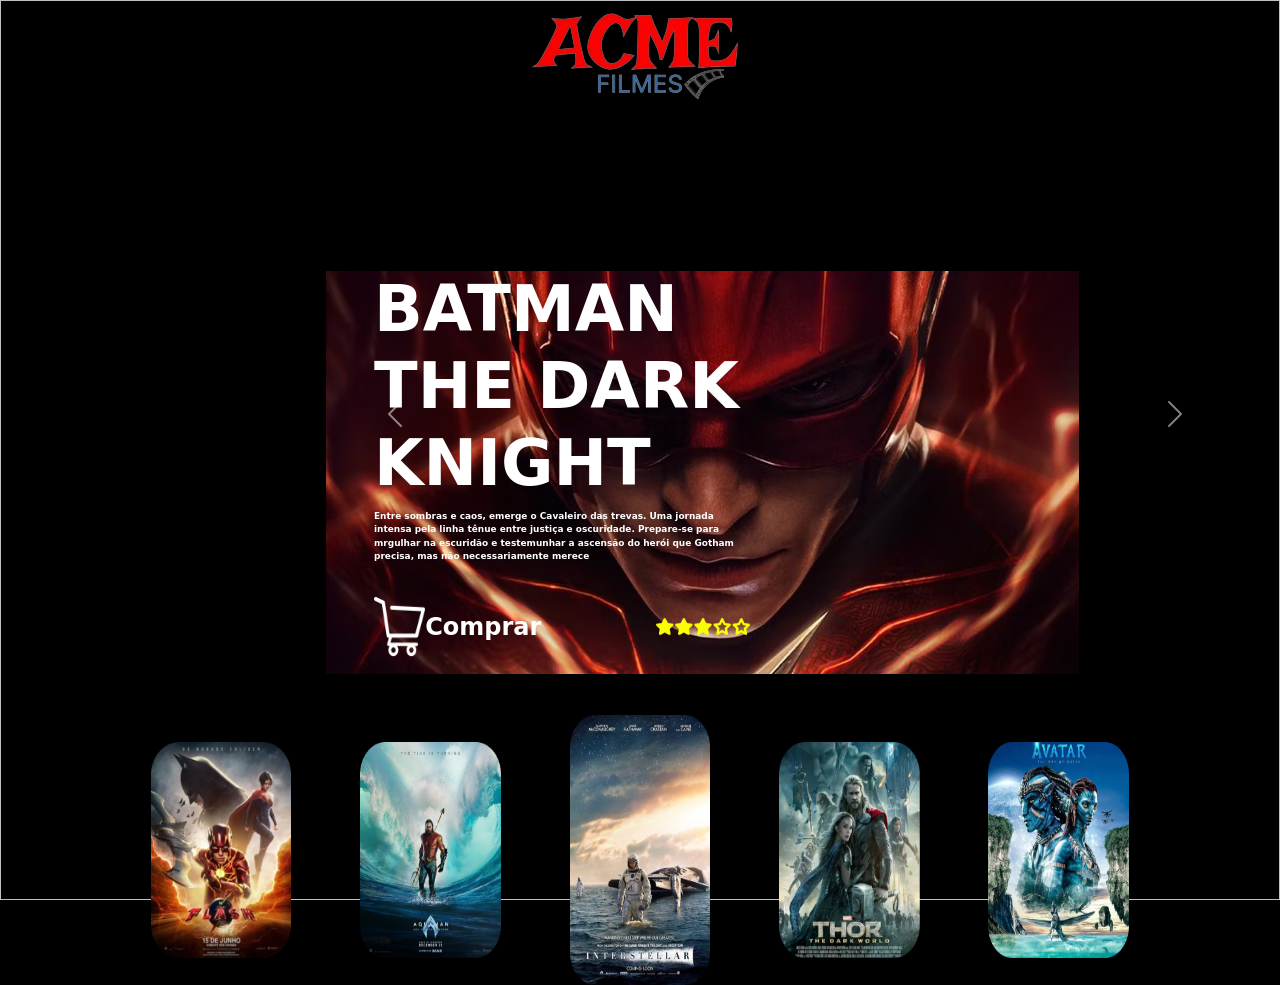
<file: index.html>
<!DOCTYPE html>
<html lang="pt-br">
<head>
    <meta charset="UTF-8">
    <meta name="viewport" content="width=device-width, initial-scale=1.0">
    <title>Document</title>
    <link href="https://cdn.jsdelivr.net/npm/bootstrap@5.3.3/dist/css/bootstrap.min.css" rel="stylesheet"
        integrity="sha384-QWTKZyjpPEjISv5WaRU9OFeRpok6YctnYmDr5pNlyT2bRjXh0JMhjY6hW+ALEwIH" crossorigin="anonymous">
    <script src="https://cdn.jsdelivr.net/npm/bootstrap@5.3.3/dist/js/bootstrap.bundle.min.js"
        integrity="sha384-YvpcrYf0tY3lHB60NNkmXc5s9fDVZLESaAA55NDzOxhy9GkcIdslK1eN7N6jIeHz"
        crossorigin="anonymous"></script>
    <link rel="stylesheet" href="style.css">
</head>
<body>
    <footer></footer>
    <img class="absoluto" alt="">
    <header>
        <div class="logo">
            <img src="./img/ACMEEEEE-removebg-preview 1.png" alt="">
        </div>
    </header>    <div class="container-fluid max-h-container pl-6">
        <div class="row w-100 h-100">
            <div class="col-3 d-flex flex-column g-5 align-items-center">
            </div>
            <div class="col-9 d-flex align-items-center justify-content-center pt-4">
                <div id="carouselExample" class="carousel slide">
                    <div class="carousel-inner">
                        <div class="carousel-item active">
                            <div class="imagem h-100 custom-w py-0">
                                <div class="col-6 d-flex flex-column custom-mt ms-5">
                                    <h1 class="text-white display-3 fw-bold">BATMAN THE DARK KNIGHT</h1>
                                    <p class="text-white custom-font fw-bold">Entre sombras e caos, emerge o Cavaleiro
                                        das trevas.
                                        Uma jornada intensa pela linha tênue entre justiça e oscuridade. Prepare-se para
                                        mrgulhar na
                                        escuridão e testemunhar a ascensão do herói que Gotham precisa, mas não
                                        necessariamente
                                        merece</p>
                                    <div class="d-flex align-items-center">
                                        <img class="play-h play-w" src="../img/carrinhoB.png" alt="">
                                        <span class="text-white fs-4 fw-bold">Comprar</span>
                                        <img class="ms-auto h-25 w-25" src="../img/avaliacao.png" alt="">
                                    </div>
                                </div>
                            </div>
                        </div>
                        <div class="carousel-item active">
                            <div class="imagem h-100 custom-w py-0">
                                <div class="col-6 d-flex flex-column custom-mt ms-5">
                                    <h1 class="text-white display-3 fw-bold">BATMAN THE DARK KNIGHT</h1>
                                    <p class="text-white custom-font fw-bold">Entre sombras e caos, emerge o Cavaleiro
                                        das trevas.
                                        Uma jornada intensa pela linha tênue entre justiça e oscuridade. Prepare-se para
                                        mrgulhar na
                                        escuridão e testemunhar a ascensão do herói que Gotham precisa, mas não
                                        necessariamente
                                        merece</p>
                                    <div class="d-flex align-items-center">
                                        <img class="play-h play-w" src="../img/carrinhoB.png" alt="">
                                        <span class="text-white fs-4 fw-bold">Comprar</span>
                                        <img class="ms-auto h-25 w-25" src="../img/avaliacao.png" alt="">
                                    </div>
                                </div>
                            </div>
                        </div>
                        <div class="carousel-item active">
                            <div class="imagem h-100 custom-w py-0">
                                <div class="col-6 d-flex flex-column custom-mt ms-5">
                                    <h1 class="text-white display-3 fw-bold">BATMAN THE DARK KNIGHT</h1>
                                    <p class="text-white custom-font fw-bold">Entre sombras e caos, emerge o Cavaleiro
                                        das trevas.
                                        Uma jornada intensa pela linha tênue entre justiça e oscuridade. Prepare-se para
                                        mrgulhar na
                                        escuridão e testemunhar a ascensão do herói que Gotham precisa, mas não
                                        necessariamente
                                        merece</p>
                                    <div class="d-flex align-items-center">
                                        <img class="play-h play-w" src="../img/carrinhoB.png" alt="">
                                        <span class="text-white fs-4 fw-bold">Comprar</span>
                                        <img class="ms-auto h-25 w-25" src="../img/avaliacao.png" alt="">
                                    </div>
                                </div>
                            </div>
                        </div>
                        <div class="carousel-item active">
                            <div class="imagem h-100 custom-w py-0">
                                <div class="col-6 d-flex flex-column custom-mt ms-5">
                                    <h1 class="text-white display-3 fw-bold">BATMAN THE DARK KNIGHT</h1>
                                    <p class="text-white custom-font fw-bold">Entre sombras e caos, emerge o Cavaleiro
                                        das trevas.
                                        Uma jornada intensa pela linha tênue entre justiça e oscuridade. Prepare-se para
                                        mrgulhar na
                                        escuridão e testemunhar a ascensão do herói que Gotham precisa, mas não
                                        necessariamente
                                        merece</p>
                                    <div class="d-flex align-items-center">
                                        <img class="play-h play-w" src="../img/carrinhoB.png" alt="">
                                        <span class="text-white fs-4 fw-bold">Comprar</span>
                                        <img class="ms-auto h-25 w-25" src="../img/avaliacao.png" alt="">
                                    </div>
                                </div>
                            </div>
                        </div>
                        <div class="carousel-item active">
                            <div class="imagem h-100 custom-w py-0">
                                <div class="col-6 d-flex flex-column custom-mt ms-5">
                                    <h1 class="text-white display-3 fw-bold">BATMAN THE DARK KNIGHT</h1>
                                    <p class="text-white custom-font fw-bold">Entre sombras e caos, emerge o Cavaleiro
                                        das trevas.
                                        Uma jornada intensa pela linha tênue entre justiça e oscuridade. Prepare-se para
                                        mrgulhar na
                                        escuridão e testemunhar a ascensão do herói que Gotham precisa, mas não
                                        necessariamente
                                        merece</p>
                                    <div class="d-flex align-items-center">
                                        <img class="play-h play-w" src="../img/carrinhoB.png" alt="">
                                        <span class="text-white fs-4 fw-bold">Comprar</span>
                                        <img class="ms-auto h-25 w-25" src="../img/avaliacao.png" alt="">
                                    </div>
                                </div>
                            </div>
                        </div>
                        <button class="carousel-control-prev" type="button" data-bs-target="#carouselExample"
                            data-bs-slide="prev">
                            <span class="carousel-control-prev-icon" aria-hidden="true"></span>
                            <span class="visually-hidden">Previous</span>
                        </button>
                        <button class="carousel-control-next" type="button" data-bs-target="#carouselExample"
                            data-bs-slide="next">
                            <span class="carousel-control-next-icon" aria-hidden="true"></span>
                            <span class="visually-hidden">Next</span>
                        </button>
                    </div>
                </div>
            </div>
        </div>
    </div>
    <div class="container h-30 mt-3 d-flex align-items-center justify-content-evenly">
        <img class="h-80 w-nS" src="./img/image 5.png" alt="">
        <img class="h-80 w-nS" src="./img/image 7.png" alt="">
        <img class="h-100 w-s" src="./img/image 6 (1).png" alt="">
        <img class="h-80 w-nS" src="./img/image 4.png" alt="">
        <img class="h-80 w-nS" src="./img/image 3 (1).png" alt="">
    </div>
</body>

</html>
</file>
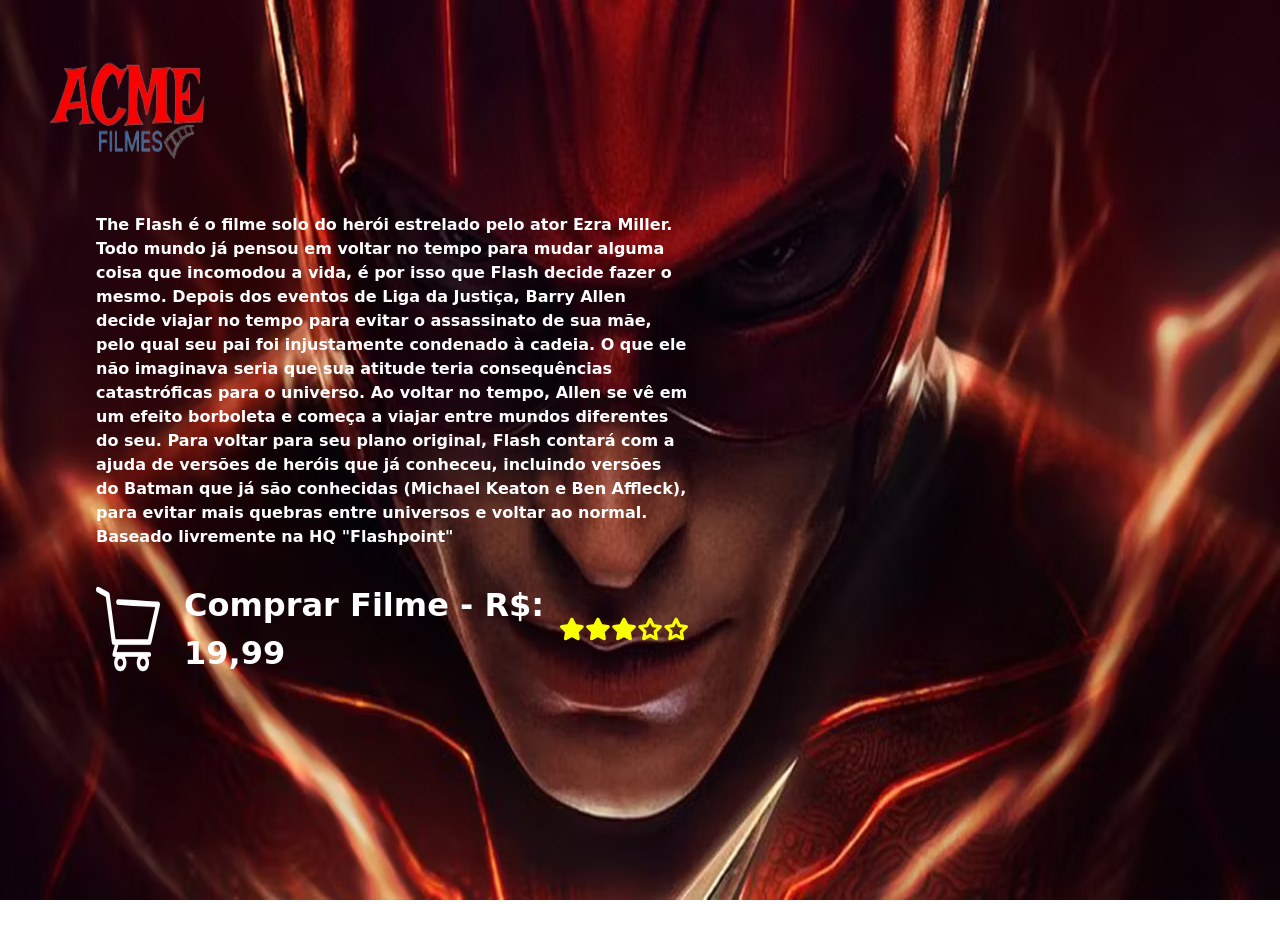
<file: tela2/index.html>
<!DOCTYPE html>
<html lang="pt-br">
<head>
    <meta charset="UTF-8">
    <meta name="viewport" content="width=device-width, initial-scale=1.0">
    <title>Document</title>
    <link href="https://cdn.jsdelivr.net/npm/bootstrap@5.3.3/dist/css/bootstrap.min.css" rel="stylesheet" integrity="sha384-QWTKZyjpPEjISv5WaRU9OFeRpok6YctnYmDr5pNlyT2bRjXh0JMhjY6hW+ALEwIH" crossorigin="anonymous">
    <script src="https://cdn.jsdelivr.net/npm/bootstrap@5.3.3/dist/js/bootstrap.bundle.min.js" integrity="sha384-YvpcrYf0tY3lHB60NNkmXc5s9fDVZLESaAA55NDzOxhy9GkcIdslK1eN7N6jIeHz" crossorigin="anonymous"></script>
    <link rel="stylesheet" href="style.css">
</head>
<body class="overflow-hidden">
    <img class="zIndex h-100 w-100" src="../img/flash.png" alt="">
    <div class="d-flex flex-column ms-5 mt-5">
        <img class="custom-h custom-w" src="../img/ACMEEEEE-removebg-preview 1.png" alt="">
        <div class="d-flex flex-column ms-5 mt-5">
            <p class="text-white w-50 fw-bold">The Flash é o filme solo do herói estrelado pelo ator Ezra Miller. Todo mundo já pensou em voltar no tempo para mudar alguma coisa que incomodou a vida, é por isso que Flash decide fazer o mesmo. Depois dos eventos de Liga da Justiça, Barry Allen decide viajar no tempo para evitar o assassinato de sua mãe, pelo qual seu pai foi injustamente condenado à cadeia. O que ele não imaginava seria que sua atitude teria consequências catastróficas para o universo. Ao voltar no tempo, Allen se vê em um efeito borboleta e começa a viajar entre mundos diferentes do seu. Para voltar para seu plano original, Flash contará com a ajuda de versões de heróis que já conheceu, incluindo versões do Batman que já são conhecidas (Michael Keaton e Ben Affleck), para evitar mais quebras entre universos e voltar ao normal. Baseado livremente na HQ "Flashpoint"</p>
            <div class="d-flex flex-row w-50 align-items-center">
                <img class="play-h play-w" src="../img/carrinhoB.png" alt="">
                <span class="text-white fw-bold fs-2 ms-4">Comprar Filme - R$: 19,99</span>
                <img class="ms-auto" src="../img/avaliacao.png" alt="">
            </div>
        </div>
    </div>
</body>
</html>
</file>
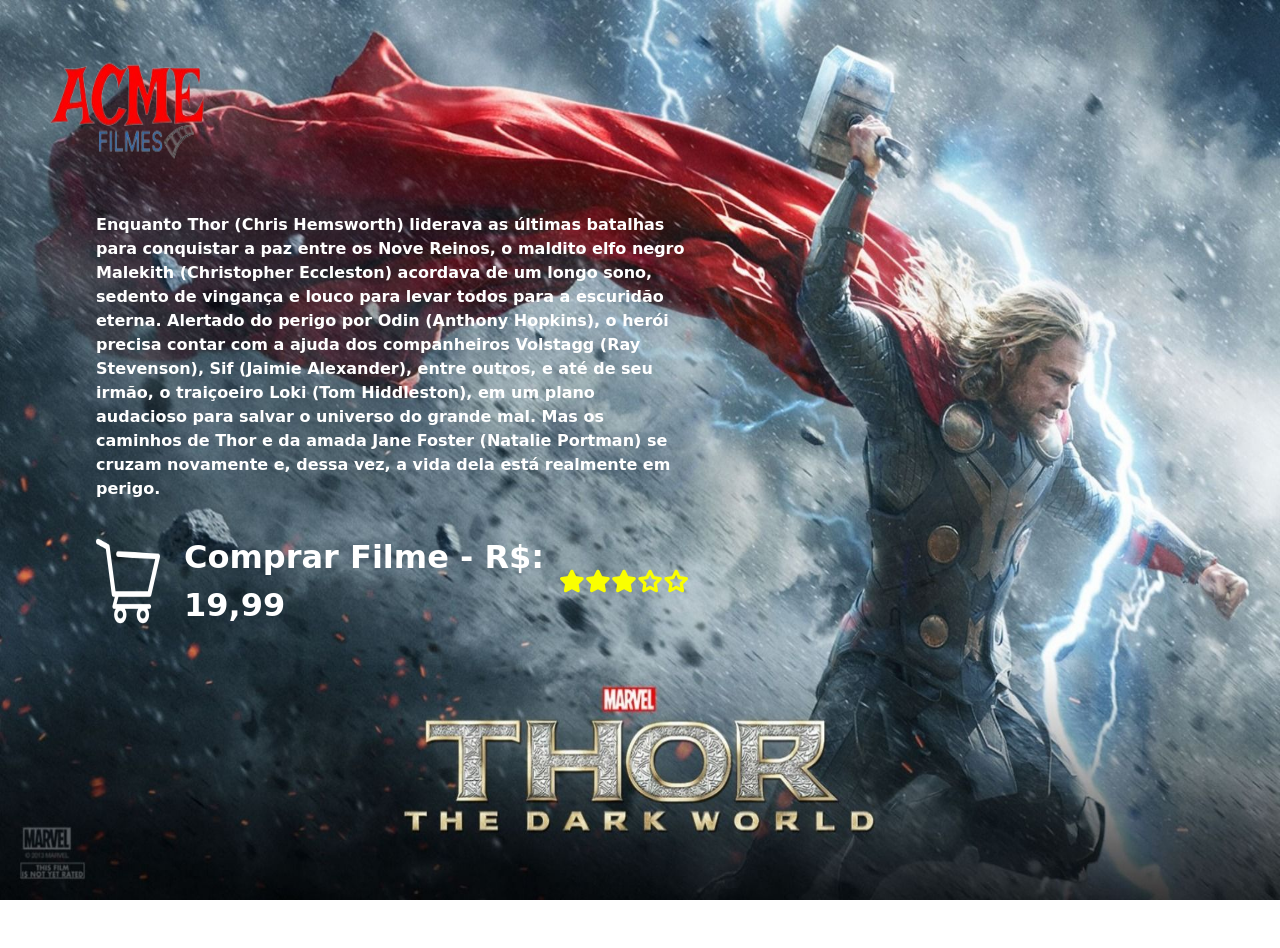
<file: tela4/index.html>
<!DOCTYPE html>
<html lang="pt-br">
<head>
    <meta charset="UTF-8">
    <meta name="viewport" content="width=device-width, initial-scale=1.0">
    <title>Document</title>
    <link href="https://cdn.jsdelivr.net/npm/bootstrap@5.3.3/dist/css/bootstrap.min.css" rel="stylesheet" integrity="sha384-QWTKZyjpPEjISv5WaRU9OFeRpok6YctnYmDr5pNlyT2bRjXh0JMhjY6hW+ALEwIH" crossorigin="anonymous">
    <script src="https://cdn.jsdelivr.net/npm/bootstrap@5.3.3/dist/js/bootstrap.bundle.min.js" integrity="sha384-YvpcrYf0tY3lHB60NNkmXc5s9fDVZLESaAA55NDzOxhy9GkcIdslK1eN7N6jIeHz" crossorigin="anonymous"></script>
    <link rel="stylesheet" href="style.css">
</head>
<body class="overflow-hidden">
    <img class="zIndex h-100 w-100" src="../img/thor.png" alt="">
    <div class="d-flex flex-column ms-5 mt-5">
        <img class="custom-h custom-w" src="../img/ACMEEEEE-removebg-preview 1.png" alt="">
        <div class="d-flex flex-column ms-5 mt-5">
            <p class="text-white w-50 fw-bold">Enquanto Thor (Chris Hemsworth) liderava as últimas batalhas para conquistar a paz entre os Nove Reinos, o maldito elfo negro Malekith (Christopher Eccleston) acordava de um longo sono, sedento de vingança e louco para levar todos para a escuridão eterna. Alertado do perigo por Odin (Anthony Hopkins), o herói precisa contar com a ajuda dos companheiros Volstagg (Ray Stevenson), Sif (Jaimie Alexander), entre outros, e até de seu irmão, o traiçoeiro Loki (Tom Hiddleston), em um plano audacioso para salvar o universo do grande mal. Mas os caminhos de Thor e da amada Jane Foster (Natalie Portman) se cruzam novamente e, dessa vez, a vida dela está realmente em perigo.</p>
            <div class="d-flex flex-row w-50 align-items-center">
                <img class="play-h play-w" src="../img/carrinhoB.png" alt="">
                <span class="text-white fw-bold fs-2 ms-4">Comprar Filme - R$: 19,99</span>
                <img class="ms-auto" src="../img/avaliacao.png" alt="">
            </div>
        </div>
    </div>
</body>
</html>
</file>
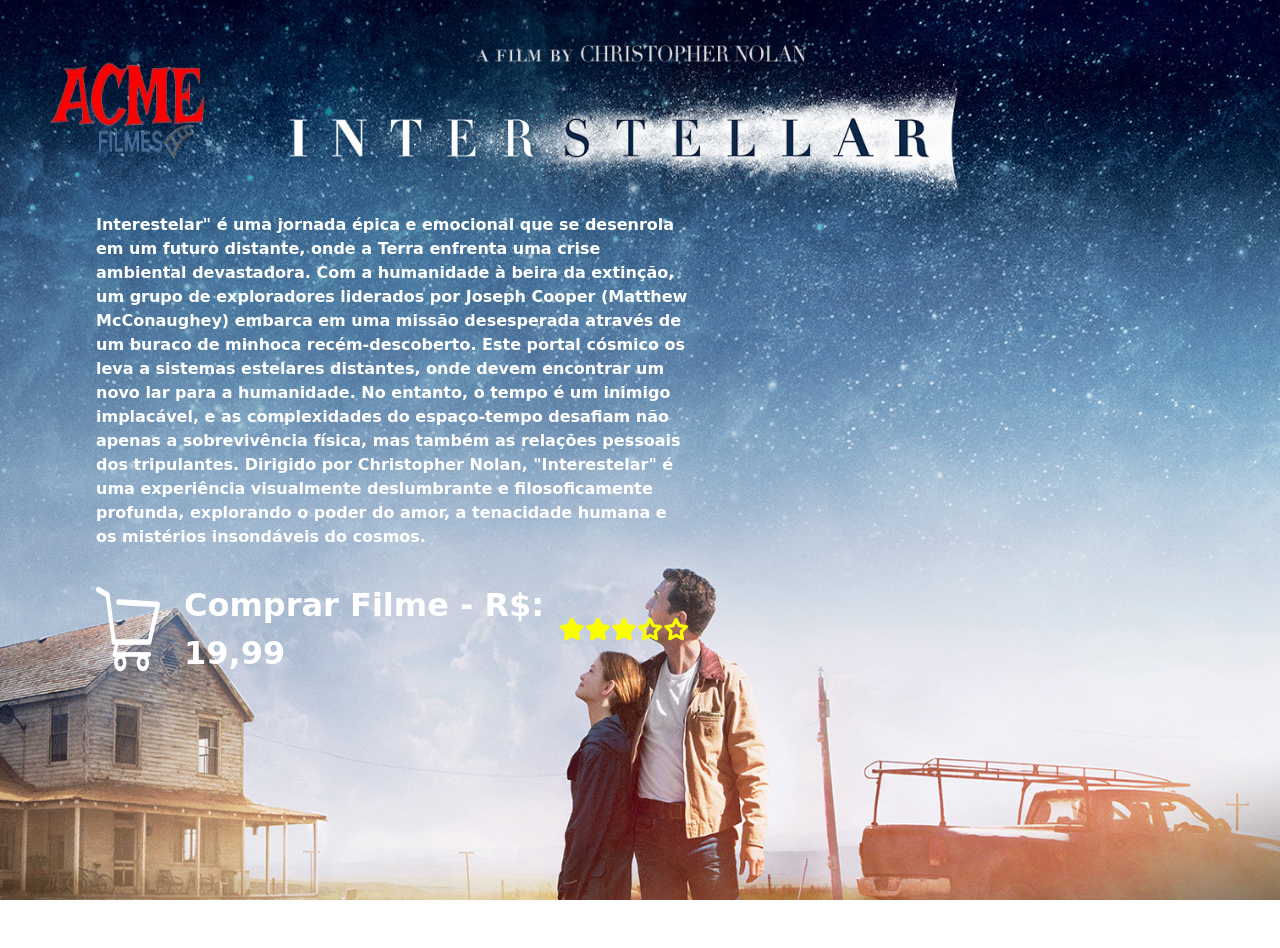
<file: tela5/index.html>
<!DOCTYPE html>
<html lang="pt-br">
<head>
    <meta charset="UTF-8">
    <meta name="viewport" content="width=device-width, initial-scale=1.0">
    <title>Document</title>
    <link href="https://cdn.jsdelivr.net/npm/bootstrap@5.3.3/dist/css/bootstrap.min.css" rel="stylesheet" integrity="sha384-QWTKZyjpPEjISv5WaRU9OFeRpok6YctnYmDr5pNlyT2bRjXh0JMhjY6hW+ALEwIH" crossorigin="anonymous">
    <script src="https://cdn.jsdelivr.net/npm/bootstrap@5.3.3/dist/js/bootstrap.bundle.min.js" integrity="sha384-YvpcrYf0tY3lHB60NNkmXc5s9fDVZLESaAA55NDzOxhy9GkcIdslK1eN7N6jIeHz" crossorigin="anonymous"></script>
    <link rel="stylesheet" href="style.css">
</head>
<body class="overflow-hidden">
    <img class="zIndex h-100 w-100" src="../img/image 11.png" alt="">
    <div class="d-flex flex-column ms-5 mt-5">
        <img class="custom-h custom-w" src="../img/ACMEEEEE-removebg-preview 1.png" alt="">
        <div class="d-flex flex-column ms-5 mt-5">
            <p class="text-white w-50 fw-bold">Interestelar" é uma jornada épica e emocional que se desenrola em um futuro distante, onde a Terra enfrenta uma crise ambiental devastadora. Com a humanidade à beira da extinção, um grupo de exploradores liderados por Joseph Cooper (Matthew McConaughey) embarca em uma missão desesperada através de um buraco de minhoca recém-descoberto. Este portal cósmico os leva a sistemas estelares distantes, onde devem encontrar um novo lar para a humanidade. No entanto, o tempo é um inimigo implacável, e as complexidades do espaço-tempo desafiam não apenas a sobrevivência física, mas também as relações pessoais dos tripulantes. Dirigido por Christopher Nolan, "Interestelar" é uma experiência visualmente deslumbrante e filosoficamente profunda, explorando o poder do amor, a tenacidade humana e os mistérios insondáveis do cosmos.</p>
            <div class="d-flex flex-row w-50 align-items-center">
                <img class="play-h play-w" src="../img/carrinhoB.png" alt="">
                <span class="text-white fw-bold fs-2 ms-4">Comprar Filme - R$: 19,99</span>
                <img class="ms-auto" src="../img/avaliacao.png" alt="">
            </div>
        </div>
    </div>
</body>
</html>
</file>
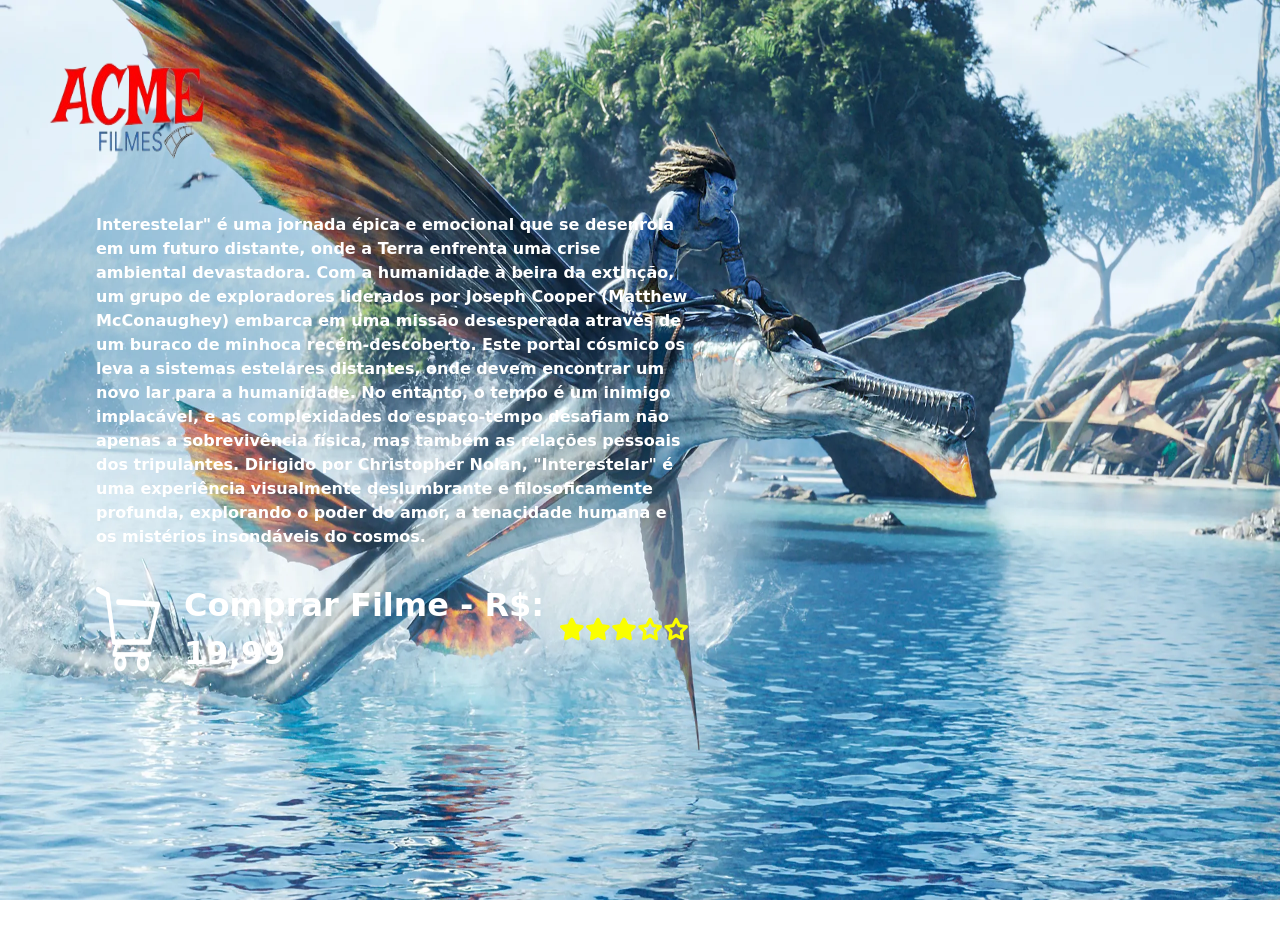
<file: tela6/index.html>
<!DOCTYPE html>
<html lang="en">
<head>
    <meta charset="UTF-8">
    <meta name="viewport" content="width=device-width, initial-scale=1.0">
    <title>Document</title>
    <link href="https://cdn.jsdelivr.net/npm/bootstrap@5.3.3/dist/css/bootstrap.min.css" rel="stylesheet" integrity="sha384-QWTKZyjpPEjISv5WaRU9OFeRpok6YctnYmDr5pNlyT2bRjXh0JMhjY6hW+ALEwIH" crossorigin="anonymous">
    <script src="https://cdn.jsdelivr.net/npm/bootstrap@5.3.3/dist/js/bootstrap.bundle.min.js" integrity="sha384-YvpcrYf0tY3lHB60NNkmXc5s9fDVZLESaAA55NDzOxhy9GkcIdslK1eN7N6jIeHz" crossorigin="anonymous"></script>
    <link rel="stylesheet" href="style.css">
</head>
<body class="overflow-hidden">
    <img class="zIndex h-100 w-100" src="../img/avatar.png" alt="">
    <div class="d-flex flex-column ms-5 mt-5">
        <img class="custom-h custom-w" src="../img/ACMEEEEE-removebg-preview 1.png" alt="">
        <div class="d-flex flex-column ms-5 mt-5">
            <p class="text-white w-50 fw-bold">Interestelar" é uma jornada épica e emocional que se desenrola em um futuro distante, onde a Terra enfrenta uma crise ambiental devastadora. Com a humanidade à beira da extinção, um grupo de exploradores liderados por Joseph Cooper (Matthew McConaughey) embarca em uma missão desesperada através de um buraco de minhoca recém-descoberto. Este portal cósmico os leva a sistemas estelares distantes, onde devem encontrar um novo lar para a humanidade. No entanto, o tempo é um inimigo implacável, e as complexidades do espaço-tempo desafiam não apenas a sobrevivência física, mas também as relações pessoais dos tripulantes. Dirigido por Christopher Nolan, "Interestelar" é uma experiência visualmente deslumbrante e filosoficamente profunda, explorando o poder do amor, a tenacidade humana e os mistérios insondáveis do cosmos.</p>
            <div class="d-flex flex-row w-50 align-items-center">
                <img class="play-h play-w" src="../img/carrinhoB.png" alt="">
                <span class="text-white fw-bold fs-2 ms-4">Comprar Filme - R$: 19,99</span>
                <img class="ms-auto" src="../img/avaliacao.png" alt="">
            </div>
        </div>
    </div>
</body>
</html>
</file>
<file: style.css>
*{
    margin: 0;
    padding: 0;
    box-sizing: border-box;
}

body{
    height: 100vh;
    width: 100vw;
    background-color: black;
    border: none;
}

.h-60{
    height: 60%;
}

.absoluto{
    position: absolute;
    height: 100%;
    width: 100%;
    z-index: -1;
    
}

.imagem{
    background-image: url('./img/flash.png');
    background-size: cover;
}

.max-h-container{
    height: 66vh;
    max-height: 66vh;
}

.custom-w{
    width: 82%;
}


.custom-font{
    font-size: 0.7vw;
}

.play-h{
    height: 7vh;
}

.play-w{
    width: 4vw;
}

.custom-mt{
    margin-top: 13vh;
}

.h-30{
    height: 30vh;
}

.h-80{
    height: 80%;
}

.w-s{
    width: 11vw;
}

.w-nS{
    width: 11vw;
}

header{
   width: 100vw;
   display: grid;
   place-items: center; 
   
}
</file>
<file: tela2/style.css>
*{
    margin: 0;
    padding: 0;
    box-sizing: border-box;
}

body{
    height: 100vh;
    width: 100vw;
}

.zIndex{
    z-index: -1;
    position: absolute;
    top: 0;
    left: 0;
}

.custom-w{
    width: 13vw;
}
.custom-h{
    height: 13vh;
}

.play-h{
    height: 10vh;
}

.play-w{
    width: 5vw;
}
</file>
<file: tela4/style.css>
*{
    margin: 0;
    padding: 0;
    box-sizing: border-box;
}

body{
    height: 100vh;
    width: 100vw;
}

.zIndex{
    z-index: -1;
    position: absolute;
    top: 0;
    left: 0;
}

.custom-w{
    width: 13vw;
}
.custom-h{
    height: 13vh;
}

.play-h{
    height: 10vh;
}

.play-w{
    width: 5vw;
}
</file>
<file: tela5/style.css>
*{
    margin: 0;
    padding: 0;
    box-sizing: border-box;
}

body{
    height: 100vh;
    width: 100vw;
}

.zIndex{
    z-index: -1;
    position: absolute;
    top: 0;
    left: 0;
}

.custom-w{
    width: 13vw;
}
.custom-h{
    height: 13vh;
}

.play-h{
    height: 10vh;
}

.play-w{
    width: 5vw;
}
</file>
<file: tela6/style.css>
*{
    margin: 0;
    padding: 0;
    box-sizing: border-box;
}

body{
    height: 100vh;
    width: 100vw;
}

.zIndex{
    z-index: -1;
    position: absolute;
    top: 0;
    left: 0;
}

.custom-w{
    width: 13vw;
}
.custom-h{
    height: 13vh;
}

.play-h{
    height: 10vh;
}

.play-w{
    width: 5vw;
}
</file>
